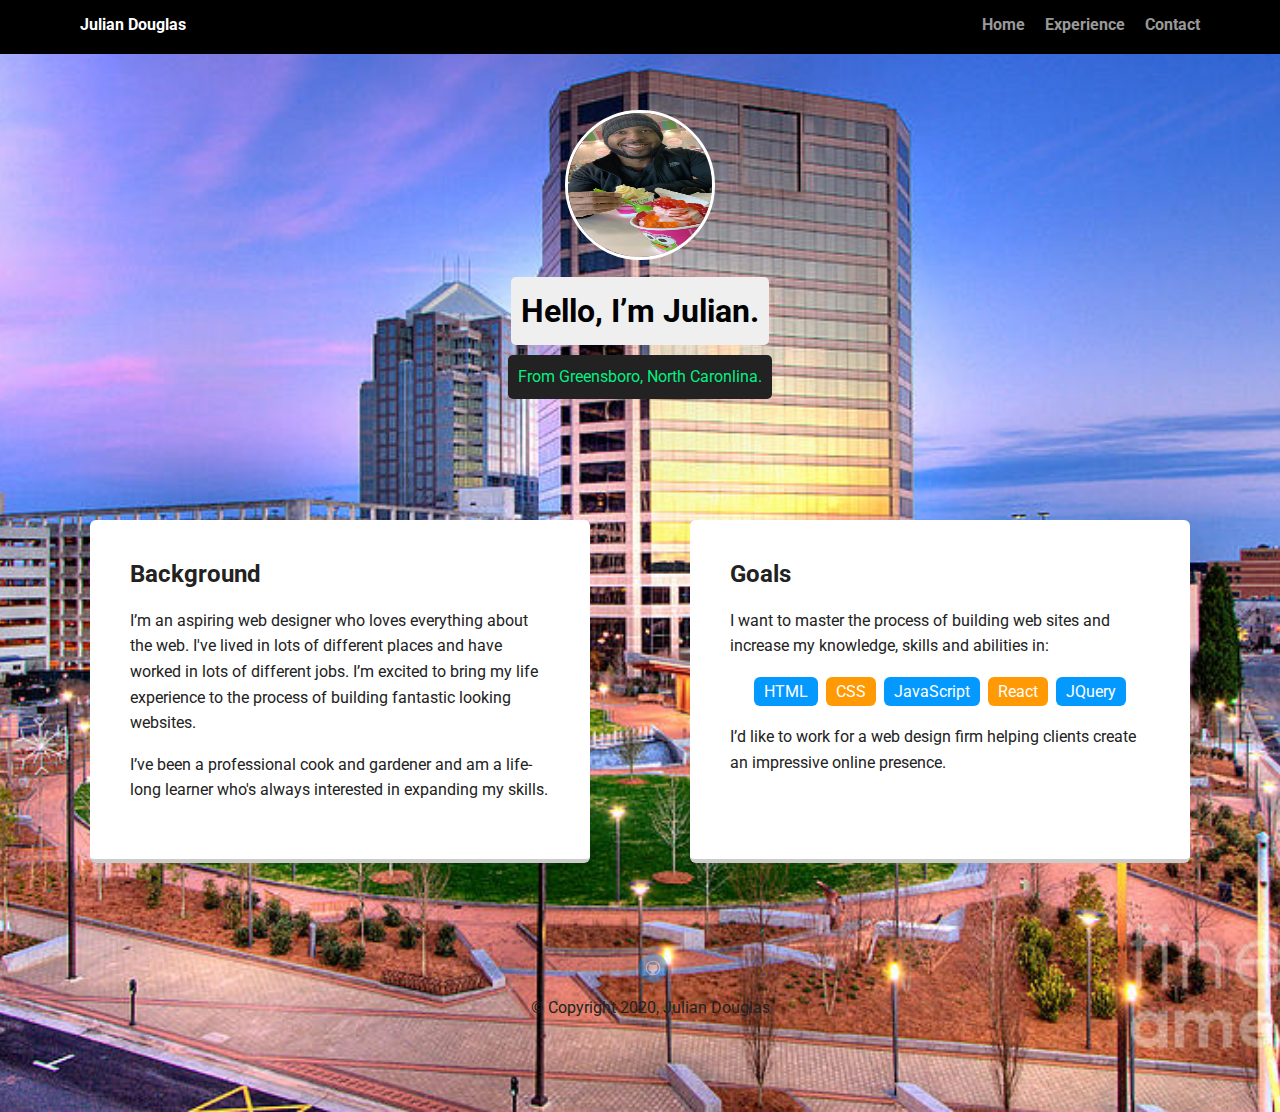
<file: index.html>
<!DOCTYPE html>
<html lang="en">
  <head>
    <meta charset="utf-8" />
    <title>Julian Douglas Profile</title>
    <meta name="viewport" content="width=device-width, initial-scale=1.0" />
    <link rel="stylesheet" href="styles.css" />
    <link
      href="https://fonts.googleapis.com/css?family=Muli%7CRoboto:400,300,500,700,900"
      rel="stylesheet"
    />
  </head>

  <body>
    <div class="main-nav">
      <ul class="nav">
        <li class="name">Julian Douglas</li>
        <li><a href="index.html" target="blank">Home</a></li>
        <li><a href="experience.html">Experience</a></li>
        <li><a href="contact.html" target="blank">Contact</a></li>
      </ul>
    </div>

    <header>
      <img
        src="images/me-ice-cream.jpg"
        alt="me eating frozen yogurt"
        class="profile-image"
      />
      <h1 class="tag name">Hello, I’m Julian.</h1>
      <p class="tag location">From Greensboro, North Caronlina.</p>
    </header>

    <main class="flex">
      <div class="card">
        <h2>Background</h2>
        <p>
          I’m an aspiring web designer who loves everything about the web. I've
          lived in lots of different places and have worked in lots of different
          jobs. I’m excited to bring my life experience to the process of
          building fantastic looking websites.
        </p>
        <p>
          I’ve been a professional cook and gardener and am a life-long learner
          who's always interested in expanding my skills.
        </p>
      </div>

      <div class="card">
        <h2>Goals</h2>
        <p>
          I want to master the process of building web sites and increase my
          knowledge, skills and abilities in:
        </p>
        <ul class="skills">
          <li>HTML</li>
          <li>CSS</li>
          <li>JavaScript</li>
          <li>React</li>
          <li>JQuery</li>
        </ul>
        <p>
          I’d like to work for a web design firm helping clients create an
          impressive online presence.
        </p>
      </div>
    </main>
    <footer>
      <ul>
        <li>
          <a
            href="https://github.com/jdouglas90"
            target="blank"
            class="social github"
            >Github</a
          >
        </li>
      </ul>
      <p class="copyright">&copy; Copyright 2020, Julian Douglas</p>
    </footer>
  </body>
</html>
</file>
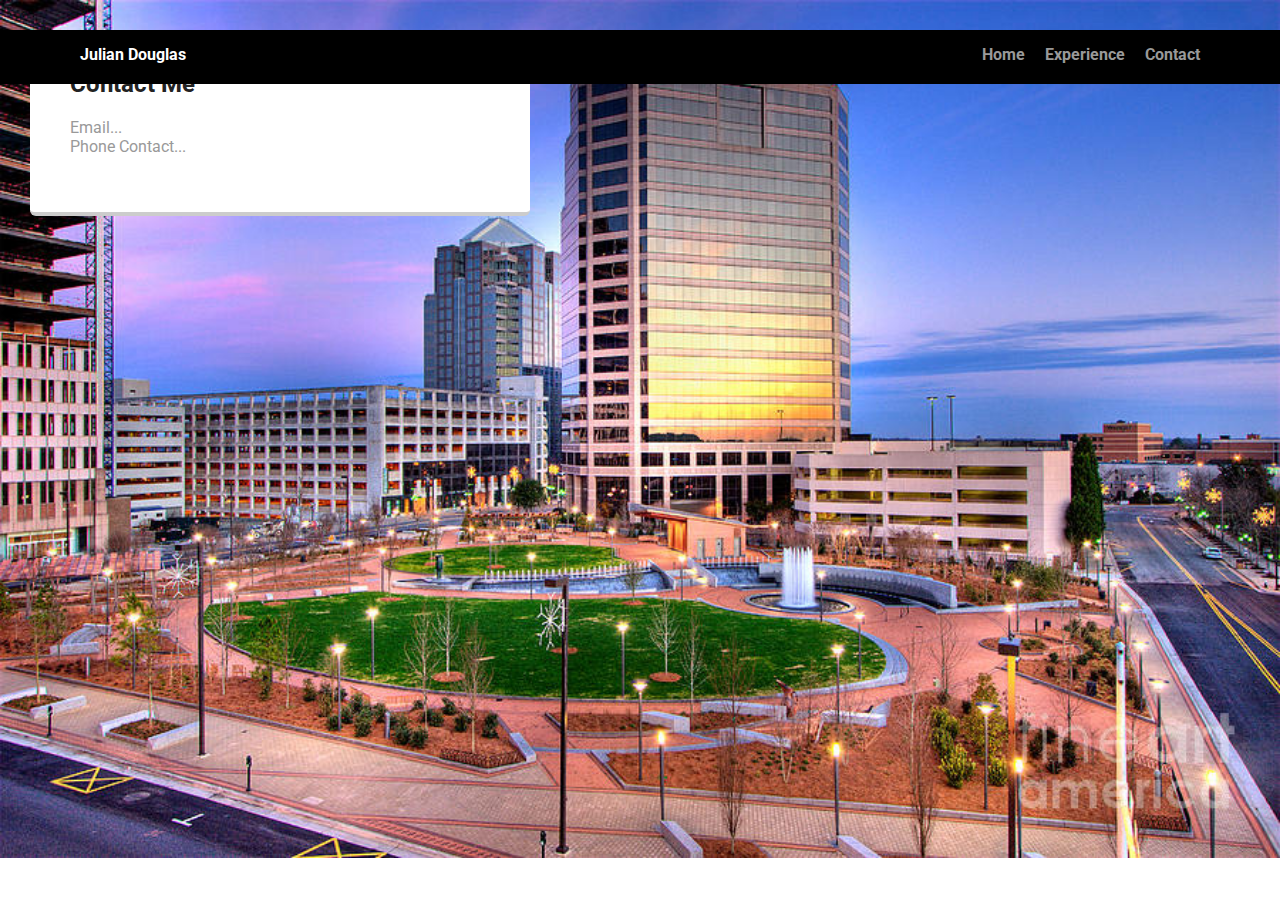
<file: contact.html>
<!DOCTYPE html>
<html lang="en">
  <head>
    <meta charset="utf-8" />
    <title>Julian Douglas Profile</title>
    <meta name="viewport" content="width=device-width, initial-scale=1.0" />
    <link rel="stylesheet" href="styles.css" />
    <link
      href="https://fonts.googleapis.com/css?family=Muli%7CRoboto:400,300,500,700,900"
      rel="stylesheet"
    />
  </head>
  <body>
    <div class="main-nav">
      <ul class="nav">
        <li class="name">Julian Douglas</li>
        <li><a href="index.html">Home</a></li>
        <li><a href="experience.html">Experience</a></li>
        <li><a href="contact.html">Contact</a></li>
      </ul>
    </div>
        <div class="card">
          <h2>Contact Me</h2>
          <p>
            <a href="mailto:julianvdouglas@gmail.com">Email...</a> <br>
            <a href="tel:+1555-555-5555">Phone Contact...</a>
          </p>
  </body>
</html>
</file>
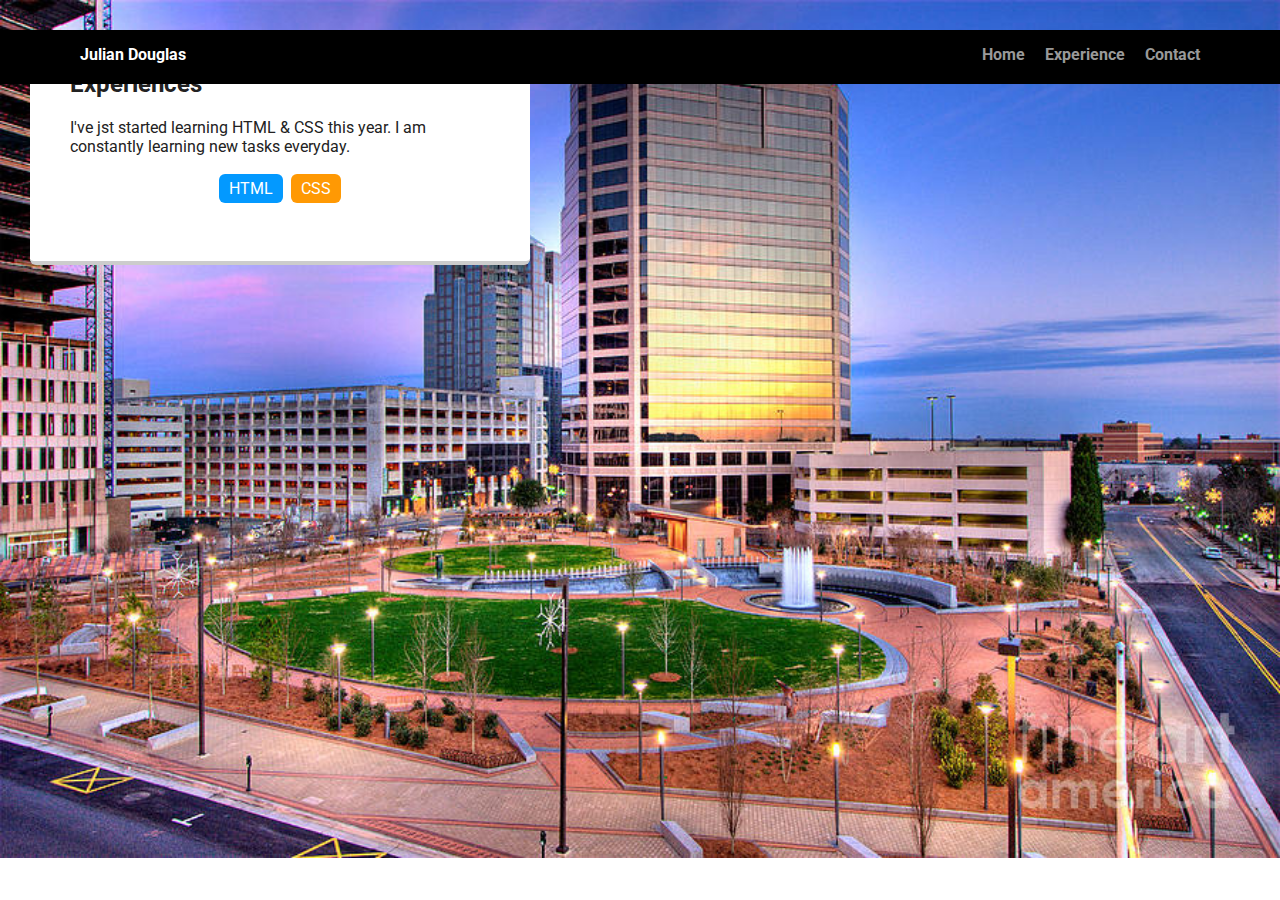
<file: experience.html>
<!DOCTYPE html>
<html lang="en">
  <head>
    <meta charset="utf-8" />
    <title>Julian Douglas Profile</title>
    <meta name="viewport" content="width=device-width, initial-scale=1.0" />
    <link rel="stylesheet" href="styles.css" />
    <link
      href="https://fonts.googleapis.com/css?family=Muli%7CRoboto:400,300,500,700,900"
      rel="stylesheet"
    />
  </head>
  <body>
    <div class="main-nav">
      <ul class="nav">
        <li class="name">Julian Douglas</li>
        <li><a href="index.html">Home</a></li>
        <li><a href="experience.html">Experience</a></li>
        <li><a href="contact.html">Contact</a></li>
      </ul>
    </div>
    <div class="card">
        <h2>Experiences</h2>
        <p>
          I've jst started learning HTML &amp; CSS this year. I am constantly learning new tasks everyday.
        </p>
        <ul class="skills">
          <li>HTML</li>
          <li>CSS</li>
        </ul>
  </body>
</html>
</file>
<file: styles.css>
/* Global Layout Set-up */
* {
  box-sizing: border-box;
}

body {
  margin: 0;
  padding: 0;
  text-align: center;
  font-family: "Roboto", sans-serif;
  color: #222;
  background: #f7f5f0;
  background: url("images/greensboro-city.jpg") no-repeat top center;
  background-size: cover;
}
/* Link Styles */

a {
  text-decoration: none;
  color: #999;
}
a:hover {
  color: #6633ff;
}

/* Section Styles */

.main-nav {
  width: 100%;
  background: black;
  min-height: 30px;
  padding: 10px;
  position: fixed;
  text-align: center;
}
.nav {
  display: flex;
  justify-content: space-around;
  font-weight: 700;
  list-style-type: none;
  margin: 0 auto;
  padding: 0;
}

.nav .name {
  display: block;
  margin-right: auto;
  color: white;
}
.nav li {
  padding: 5px 10px 10px 10px;
}
.nav a {
  transition: all 0.5s;
}
.nav a:hover {
  color: white;
}

header {
  text-align: center;

  overflow: hidden;
  padding-top: 60px;
}
header {
  line-height: 1.5;
}
header .profile-image {
  margin-top: 50px;
  width: 150px;
  height: 150px;
  border-radius: 50%;
  border: 3px solid white;
  transition: all 0.5s;
}
header .profile-image:hover {
  transform: scale(1.2) rotate(5deg);
}
.tag {
  background-color: #efefef;
  color: black;
  padding: 10px;
  border-radius: 5px;
  display: table;
  margin: 10px auto;
}
.location {
  background-color: #222;
  color: rgba(0, 255, 136, 0.952);
}
.card {
  margin: 30px;
  padding: 20px 40px 40px;
  max-width: 500px;
  text-align: left;
  background: #fff;
  border-bottom: 4px solid #ccc;
  border-radius: 6px;
  transition: all 0.5s;
}
.card:hover {
  border-color: #ff99ff;
}

ul.skills {
  padding: 0;
  text-align: center;
}

.skills li {
  border-radius: 6px;
  display: inline-block;
  background: #ff9904;
  color: white;
  padding: 5px 10px;
  margin: 2px;
}

.skills li:nth-child(odd) {
  background: #0399ff;
}

footer {
  width: 100%;
  min-height: 30px;
  padding: 20px 0 40px 20px;
}

footer .copyright {
  top: -8px;
  font-size: 0.75em;
}

footer ul {
  list-style-type: none;
  margin: 0;
  padding: 0;
}

footer ul li {
  display: inline-block;
}

a.social {
  display: inline-block;
  text-indent: -9999px;
  margin-left: 5px;
  width: 30px;
  height: 30px;
  background-size: 30px 30px;
  opacity: 0.4;
  transition: all 0.5s;
}
a.twitter {
  background-image: url(images/twitter.svg);
}
a.linkedin {
  background-image: url(images/linkedin.svg);
}
a.github {
  background-image: url(images/github.svg);
}
a.social:hover {
  opacity: 1;
}
.clearfix {
  clear: both;
}

/* Styles for larger screens */
@media screen and (min-width: 720px) {
  .flex {
    display: -ms-flexbox; /* TWEENER - IE 10 */
    display: flex;
    max-width: 1200px;
    -ms-flex-pack: distribute;
    justify-content: space-around;
    margin: 0 auto;
  }

  header {
    min-height: 470px;
  }

  .nav {
    max-width: 1200px;
    padding: 0 30px;
  }

  main {
    padding-top: 20px;
  }

  main p {
    line-height: 1.6em;
  }

  footer {
    font-size: 1.3em;
    max-width: 1200px;
    margin: 40px auto;
  }
}
</file>
